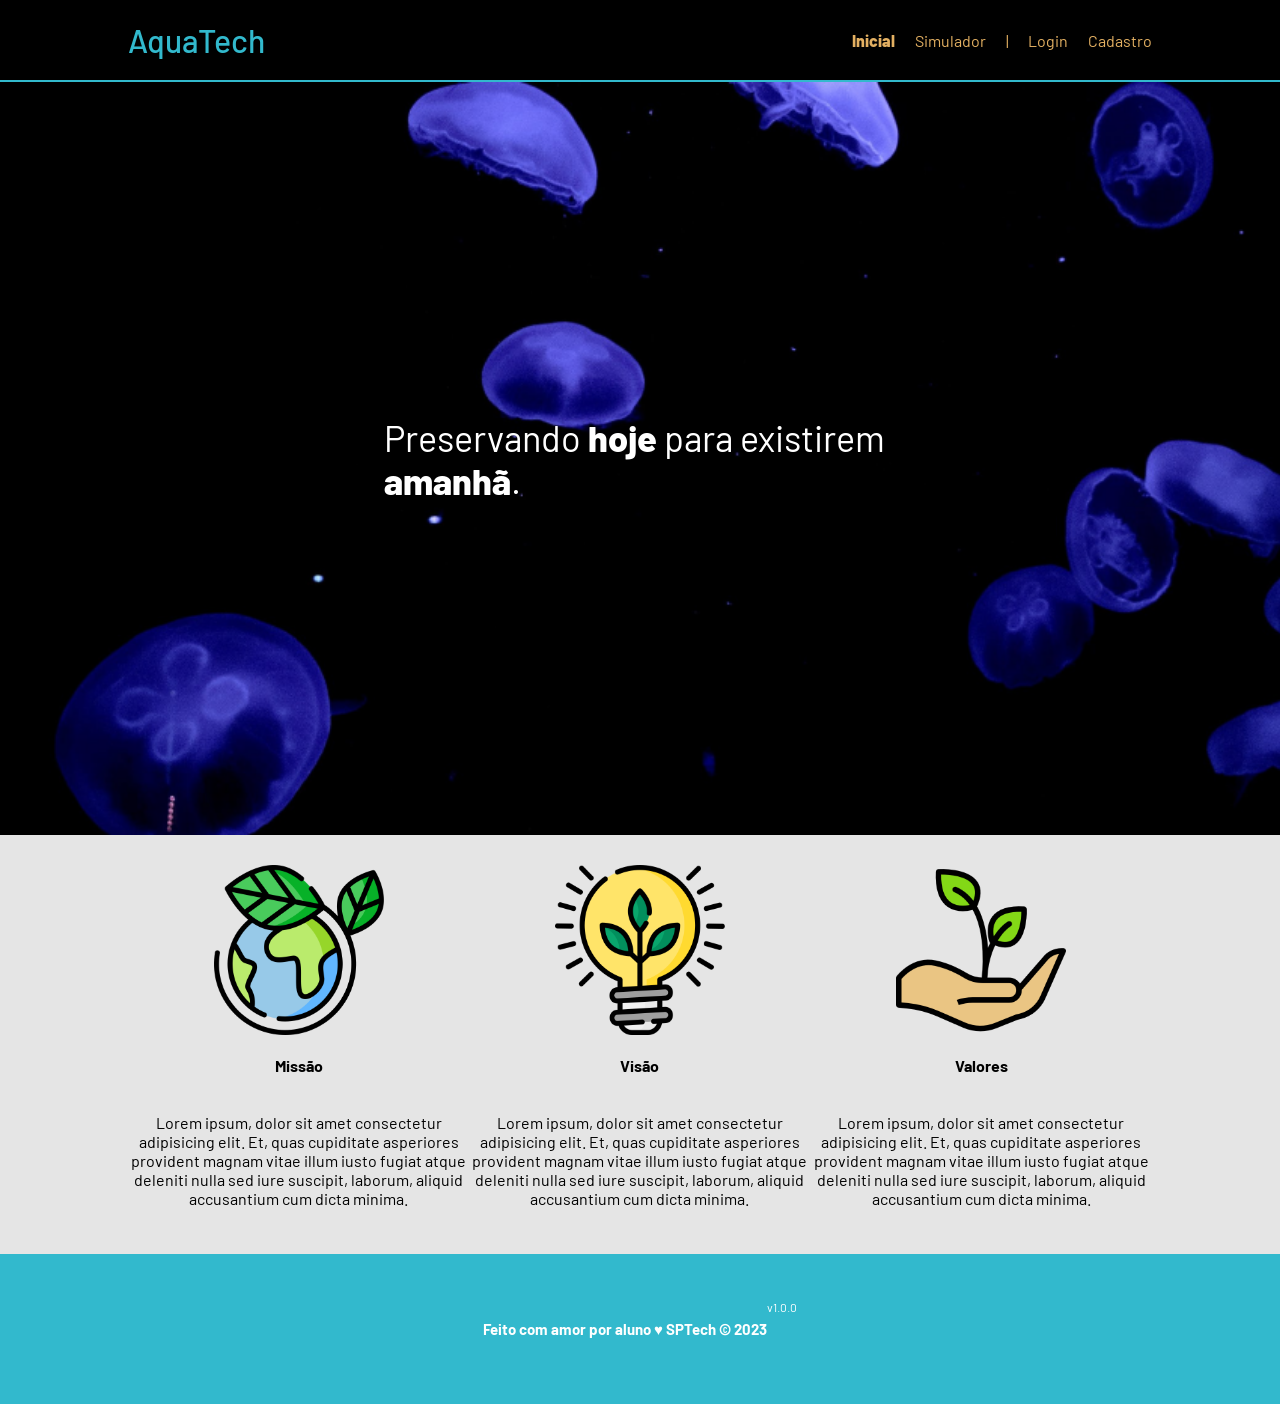
<file: web-data-viz-main/web-data-viz-main/public/index.html>
<!DOCTYPE html>
<html lang="en">

<head>
    <meta charset="UTF-8">
    <meta http-equiv="X-UA-Compatible" content="IE=edge">
    <meta name="viewport" content="width=device-width, initial-scale=1.0">

    <title>AquaTech | Página Inicial</title>

    <script src="./js/sessao.js"></script>

    <link rel="stylesheet" href="./css/estilo.css">
    <link rel="icon" href="./assets/icon/favicon2.ico">
    <link rel="preconnect" href="https://fonts.gstatic.com">
</head>

<body>
    <div class="header">
      <div class="container">
        <h1 class="titulo">AquaTech</h1>
        <ul class="navbar">
          <li class="agora">
            <a href="#">Inicial</a>
          </li>
          <li>
            <a href="simulador.html">Simulador</a>
          </li>
          <li>|</li>
          <li>
            <a href="login.html">Login</a>
          </li>
          <li>
            <a href="cadastro.html">Cadastro</a>
          </li>
        </ul>
      </div>
    </div>
  
    <div class="banner">
      <div class="container">
        <p>Preservando <span>hoje</span> para existirem <span>amanhã</span>.</p>
      </div>
    </div>
  
    <div class="social">
      <div class="container">
        <div class="boxes">
          <div class="box">
            <img src="assets/imgs/planet-earth_color.png">
            <h4>Missão</h4>
            <p>Lorem ipsum, dolor sit amet consectetur adipisicing elit. Et, quas cupiditate asperiores provident magnam
              vitae illum iusto fugiat atque deleniti nulla sed iure suscipit, laborum, aliquid accusantium cum dicta
              minima.</p>
          </div>
          <div class="box">
            <img src="assets/imgs/lightbulb_color.png">
            <h4>Visão</h4>
            <p>Lorem ipsum, dolor sit amet consectetur adipisicing elit. Et, quas cupiditate asperiores provident magnam
              vitae illum iusto fugiat atque deleniti nulla sed iure suscipit, laborum, aliquid accusantium cum dicta
              minima.</p>
          </div>
          <div class="box">
            <img src="assets/imgs/growth_color.png">
            <h4>Valores</h4>
            <p>Lorem ipsum, dolor sit amet consectetur adipisicing elit. Et, quas cupiditate asperiores provident magnam
              vitae illum iusto fugiat atque deleniti nulla sed iure suscipit, laborum, aliquid accusantium cum dicta
              minima.</p>
          </div>
        </div>
      </div>
    </div>
  
    <div class="footer">
      <div class="container">
        <h4>Feito com amor por aluno &hearts; SPTech &copy; 2023</h4>
        <span class="version">v1.0.0</span>
      </div>
    </div>
  </body>

</html>
</file>
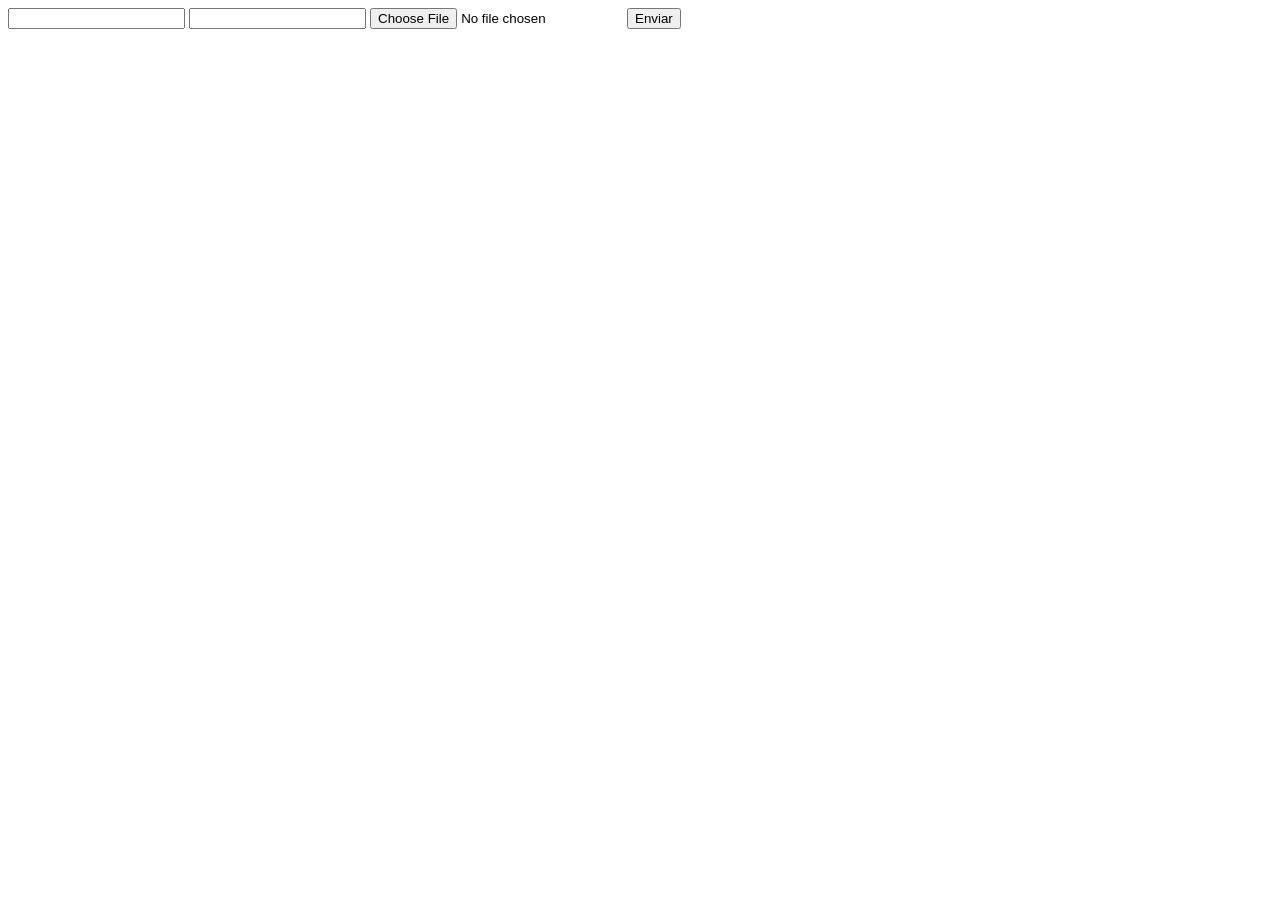
<file: web-data-viz-main/DOCUMENTOS_DE_APOIO/exemplo_de_upload_de_arquivo/public/index.html>
<!DOCTYPE html>
<html lang="en">

<head>
  <meta charset="UTF-8">
  <meta http-equiv="X-UA-Compatible" content="IE=edge">
  <meta name="viewport" content="width=device-width, initial-scale=1.0">
  <title>Upload</title>
</head>

<body>

  <div>
    <input name="nome" id="nome" type="text" />
    <input name="email" id="email" type="url" />
    <input name="foto" id="foto" type="file" />
    <button onclick="enviar()">Enviar</button>
  </div>

  <div id="container"></div>
</body>

</html>

<script>
  function enviar() {
    const formData = new FormData();
    formData.append('foto', foto.files[0])
    formData.append('nome', nome.value)
    formData.append('email', email.value)

    fetch("/usuarios/cadastro", {
      method: "POST",
      body: formData
    })
      .then(res => {
        window.location = "./perfil.html"
      })
      .catch(err => {
        console.log(err);
      })
  }
</script>
</file>
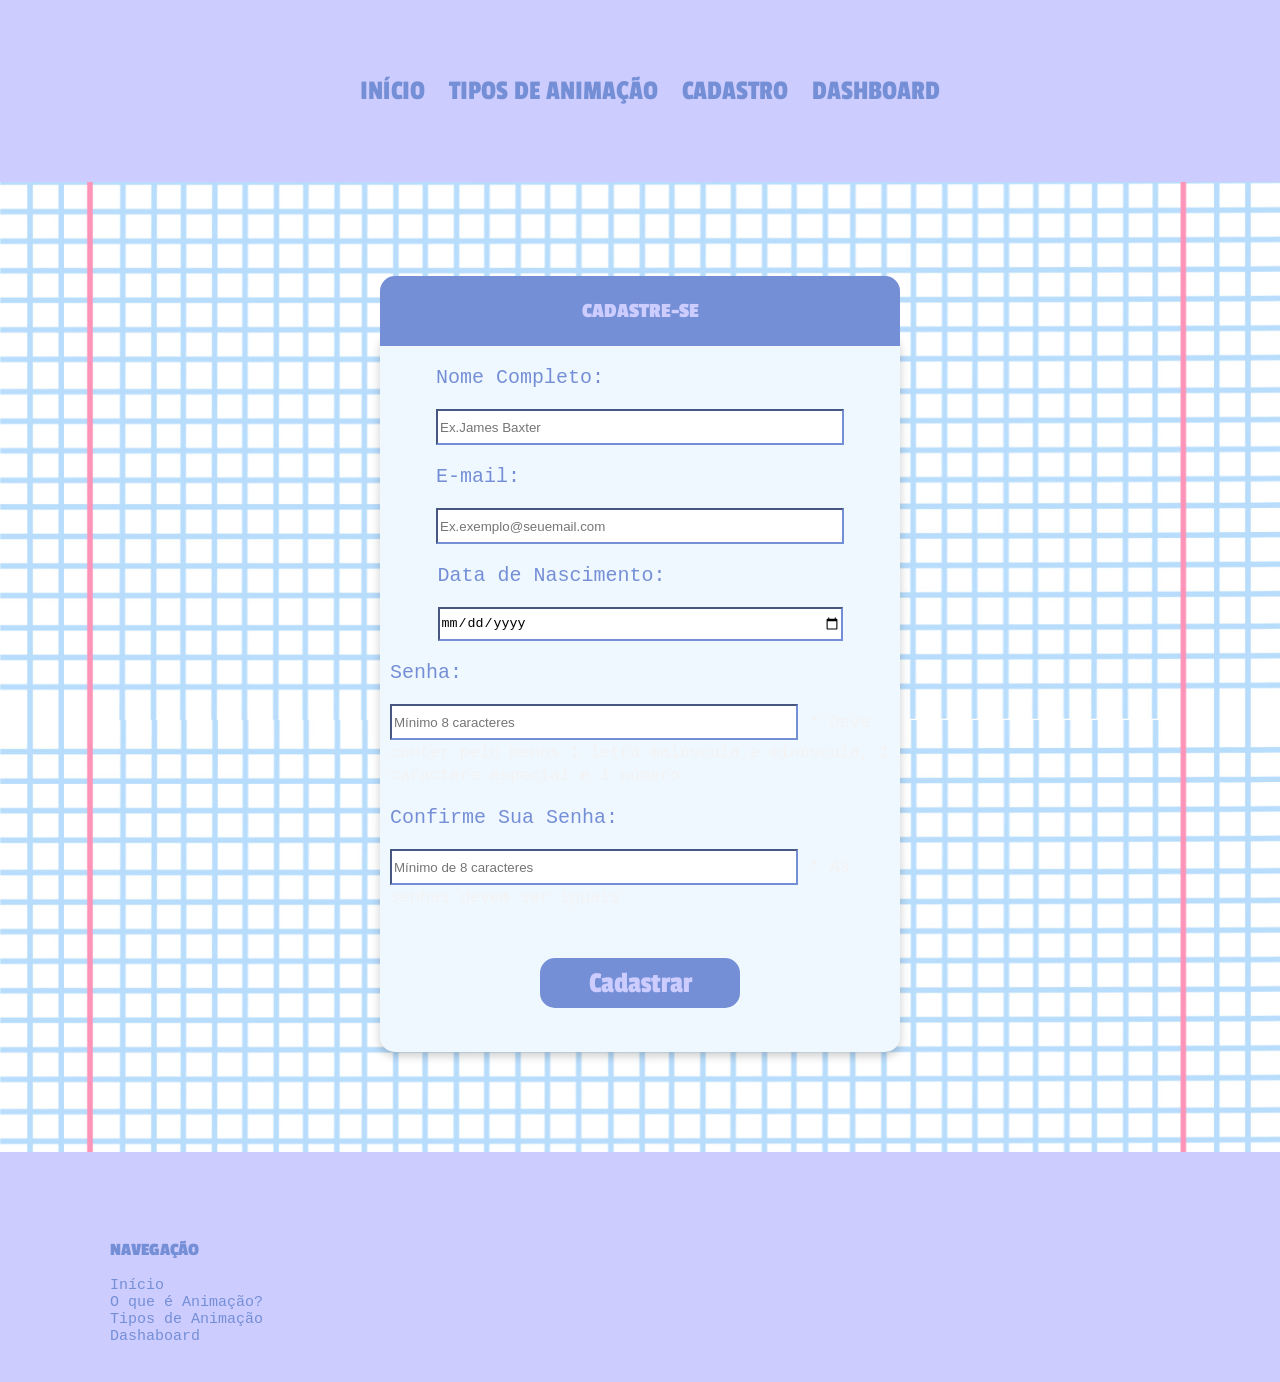
<file: pagina de cadastro/paginadecadastro.html>
<!DOCTYPE html>
<html lang="en">
<head>
    <meta charset="UTF-8">
    <meta name="viewport" content="width=device-width, initial-scale=1.0">
    <title>Cadastro</title>
    <link rel="stylesheet" href="stylecadastro.css">
</head>
<body>
    <div class="header">
    <ul class="navbar">  
    <li>  
    <a href="#">INÍCIO</a>
    <a href="#">TIPOS DE ANIMAÇÃO</a>
    <a href="#">CADASTRO</a>
    <a href="#">DASHBOARD</a>
    </li>
    </ul>
    </div>
    <div class="conteudo">
    <div class="box">
    <div class="boxheader">
    <h3>CADASTRE-SE<h3>
    </div>

    <div class="campo">
    <p>Nome Completo:</p>
    <input type="text" id="input_nome" placeholder="Ex.James Baxter">
    <div class="error" id="nome-required-error">Campo nome completo não pode estar vazio.</div>
    </div>

    <div class="campo">
    <p>E-mail:</p>
    <input type="email" id="input_email" placeholder="Ex.exemplo@seuemail.com">
    <div class="error" id="email-required-error">Campo e-mail não pode estar vazio</div>
    <div class="error" id="email-invalid-error">Insira um e-mail válido.</div>
    </div>

    <div class="campo">
    <p>Data de Nascimento:</p>
    <input type="date" name="data" id="input_data">
    <div class="error" id="data-required-error">Campo data não pode estar vazio</div>
    </div>

    <div class="campo">
    <p>Senha:</p>
    <input type="password" id="input_senha" placeholder="Mínimo 8 caracteres">
    <small style="color: #f3f2f2;">* Deve conter pelo menos 1 letra maiúscula e
    minúscula, 1 caractere especial e 1 número</small>
    <div class="error" id="senha-required-error">Campo senha não pode estar vazio</div>
    <div class="error" id="senha-comprimento-error">Sua senha deve conter pelo menos 8 caracteres.</div>
    <div class="error" id="senha-numero-error">Sua senha deve conter pelo menos um número.</div>
    <div class="error" id="senha-caractere-error">Sua senha deve conter pelo menos um caractere especial.</div>
    <div class="error" id="senha-maiuscula-error">Sua senha deve conter pelo menos uma letra maiúscula.</div>
    </div>

    <div class="campo">
    <p>Confirme Sua Senha:</p>
    <input type="password" id="input_confirmacao" placeholder="Mínimo de 8 caracteres">
    <small style="color: #f3f2f2;">* As senhas devem ser iguais</small>
    <div class="error" id="confirmacao-required-error">Campo de confirmação de senha não pode estar vazio</div>
    <div class="error" id="confirmacao-invalid-error">As senhas não são compatíveis.</div>
    </div>

    <button onclick="cadastrar()">Cadastrar</button>
    
    </div>
    </div>
    <div class="footer">
    <ul class="menu">  
    <li>  
    <h3>NAVEGAÇÃO<h3>
    </li>
    <a href="#">Início</a>
    <a href="#">O que é Animação?</a>
    <a href="#">Tipos de Animação</a>
    <a href="#">Dashaboard</a>
    </li>
    </ul>  

</div>
 
</body>
</html>
<script src="cadastro.js"></script>
</file>
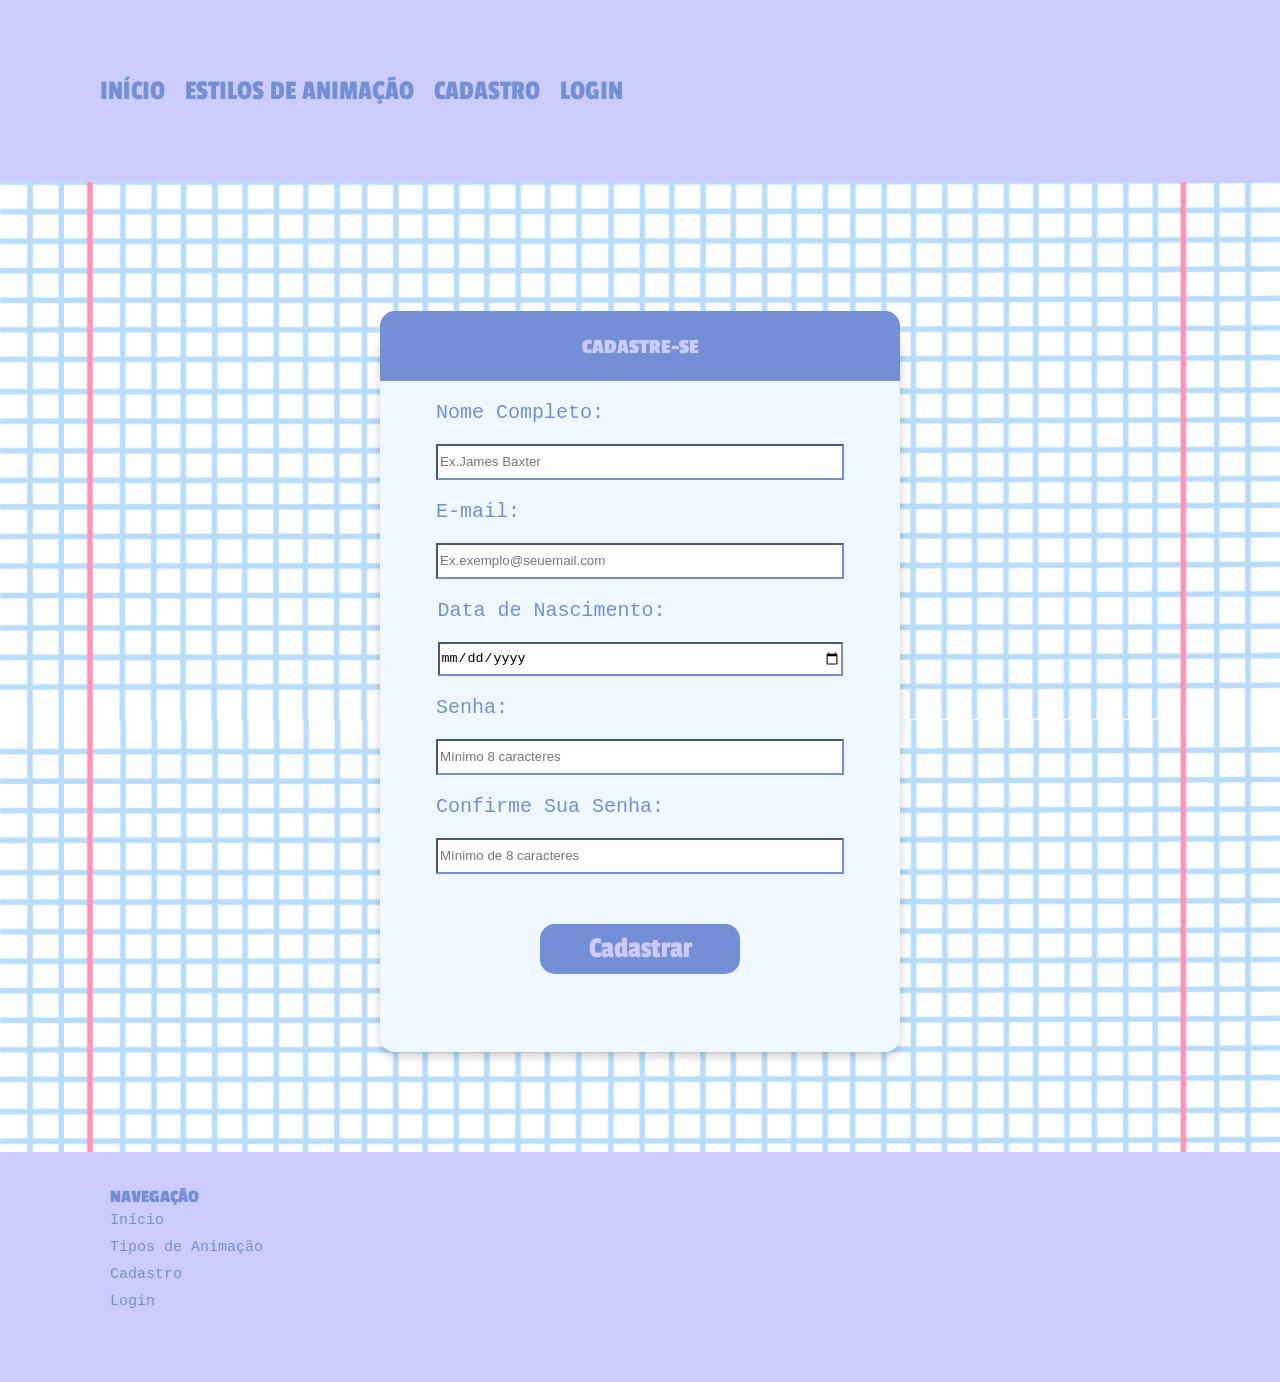
<file: web-data-viz-main/public/cadastro.html>
<!DOCTYPE html>
<html lang="en">
<head>
    <meta charset="UTF-8">
    <meta name="viewport" content="width=device-width, initial-scale=1.0">
    <title>Cadastro</title>
    <script src="./js/sessao.js"></script>
    <link rel="stylesheet" href="css/stylecadastro.css">
</head>
<body>
    <div class="header">
    <div class="container">
    <ul class="navbar">  
    <li>  
    <a href="index.html">INÍCIO</a>
    </li>
    <li>
    <a href="tiposanima.html">ESTILOS DE ANIMAÇÃO</a>
    </li>
    <li>
    <a href="cadastro.html">CADASTRO</a>
    </li>
    <li>
    <a href="login.html">LOGIN</a>
    </li>
    </ul>
    </div>
    </div>
    
    <div class="conteudo">
    <div class="box">
    <div class="boxheader">
    <h3>CADASTRE-SE<h3>
    </div>

    <div class="campo">
    <p>Nome Completo:</p>
    <input type="text" id="input_nome" placeholder="Ex.James Baxter">
    <div class="error" id="nome-required-error">Campo nome completo não pode estar vazio.</div>
    </div>

    <div class="campo">
    <p>E-mail:</p>
    <input type="email" id="input_email" placeholder="Ex.exemplo@seuemail.com">
    <div class="error" id="email-required-error">Campo e-mail não pode estar vazio</div>
    <div class="error" id="email-invalid-error">Insira um e-mail válido.</div>
    </div>

    <div class="campo">
    <p>Data de Nascimento:</p>
    <input type="date" name="data" id="input_data">
    <div class="error" id="nascimento-required-error">Campo data não pode estar vazio</div>
    </div>

    <div class="campo">
    <p>Senha:</p>
    <input type="password" id="input_senha" placeholder="Mínimo 8 caracteres">
    <div class="error" id="senha-required-error">Campo senha não pode estar vazio</div>
    <div class="error" id="senha-comprimento-error">Sua senha deve conter pelo menos 8 caracteres.</div>
    <div class="error" id="senha-numero-error">Sua senha deve conter pelo menos um número.</div>
    <div class="error" id="senha-caractere-error">Sua senha deve conter pelo menos um caractere especial.</div>
    <div class="error" id="senha-maiuscula-error">Sua senha deve conter pelo menos uma letra maiúscula.</div>
    </div>

    <div class="campo">
    <p>Confirme Sua Senha:</p>
    <input type="password" id="input_confirmacao" placeholder="Mínimo de 8 caracteres">
    <div class="error" id="confirmacao-required-error">Campo de confirmação de senha não pode estar vazio</div>
    <div class="error" id="confirmacao-invalid-error">As senhas não são compatíveis.</div>
    </div>

    <button onclick="cadastrar()">Cadastrar</button>
    
    </div>
    </div>
    <div class="footer">
    <ul class="menu">  
    <li>  
    <h3>NAVEGAÇÃO<h3>
    </li>
    <div class="navegacao">
    <a href="index.html">Início</a>
    <a href="tiposanima.html">Tipos de Animação</a>
    <a href="cadastro.html">Cadastro</a>
    <a href="login.html">Login</a>
    </div>
    </li>
    </ul>  

</div>
 <script>
    function cadastrar() {
      
        let nome = input_nome.value
        let email = input_email.value

        let senha = input_senha.value

        let nascimento = input_data.value

        let confirmacao = input_confirmacao.value
        let caracteres = ['!', '@', '$', '%', '&', '*', '?', '/']
        let numeros = [1, 2, 3, 4, 5, 6, 7, 8, 9, 0]

        let mensagem = ''
        let valido = true
       

        // nome validacao
       
        if (nome === '') {/*se o campo nome estiver vazio será marcado como inválido*/
            valido = false
            document.getElementById('nome-required-error').style.display = "block";/*chama mensagem definida no html (nome fantasia não pode estar vazio) e a deixa visivel*/
        }else{
             document.getElementById('nome-required-error').style.display = "none";/*chama mensagem definida no html (nome fantasia não pode estar vazio) e a deixa invisivel*/
        }
        

        // validacao email
      
        if (email === '') {/*se o campo e-mail estiver vazio será marcado como inválido*/
            valido = false
           document.getElementById('email-required-error').style.display = "block";/*chama mensagem definida no html (e-mail não pode estar vazio) e a deixa visivel*/
        } else{
             document.getElementById('email-required-error').style.display = "none";/*chama mensagem definida no html (e-mail não pode estar vazio) e a deixa invisivel*/
            if (!email.includes('@')) {/*verifica se o campo e-mail contém @*/
                valido = false
                 document.getElementById('email-invalid-error').style.display = "block";/*chama mensagem definida no html (e-mail inválido) e a deixa visivel*/
            }else{
               document.getElementById('email-invalid-error').style.display = "none"; /*chama mensagem definida no html (e-mail inválido) e a deixa invisivel*/
            }
        }

        // validação nascimento
         if (nascimento === '') {/*se o campo data de nascimento estiver vazio será marcado como inválido*/
            valido = false
           document.getElementById('nascimento-required-error').style.display = "block";/*chama mensagem definida no html (data de nascimento não pode estar vazio) e a deixa visivel*/
        } else{
             document.getElementById('nascimento-required-error').style.display = "none";/*chama mensagem definida no html (data de nascimento não pode estar vazio) e a deixa invisivel*/
        }
        // validações senha
       
        if (senha === '') {/*se o campo senha estiver vazio será marcado como inválido*/
            valido = false
            document.getElementById('senha-required-error').style.display = "block";/*chama mensagem definida no html (campo senha não pode estar vazio) e a deixa visivel*/
        } 
        
        else {
            document.getElementById('senha-required-error').style.display = "none";/*chama mensagem definida no html (campo senha não pode estar vazio) e a deixa invisivel*/
            let contemnumero = false
            let contemcaractere = false
            if (senha.length < 8) {/*verifica se a senha tem pelo menos 8 caracteres*/
                valido = false
                document.getElementById('senha-comprimento-error').style.display = "block";/*chama mensagem definida no html (senha inválida) e a deixa visivel*/
            } else{
                document.getElementById('senha-comprimento-error').style.display = "none";/*chama mensagem definida no html (senha inválida) e a deixa invisivel*/
            }
            for (let cont = 0; cont < numeros.length; cont++) {
                if (senha.includes(numeros[cont])) {/*utiliza estrutura de repetição para percorer lista predifinida e identificar se um dos números da lista está contido na senha*/
                 contemnumero = true
                     break
                } }
                if(!contemnumero){/*verifica se a senha contém números*/
                    valido = false
                    document.getElementById('senha-numero-error').style.display = "block";/*chama mensagem definida no html (senha inválida) e a deixa visivel*/
                }else{
                    document.getElementById('senha-numero-error').style.display = "none";/*chama mensagem definida no html (senha inválida) e a deixa invisivel*/
                }
           
            for (let cont = 0; cont < caracteres.length; cont++) {/*utiliza estrutura de repetição para percorer lista predifinida e identificar se um dos caracteres da lista está contido na senha*/
                if (senha.includes(caracteres[cont])) {
                    contemcaractere = true
                     break}
                } 
                
                if(!contemcaractere){/*verifica se a senha contém caracteres especiais*/
                    valido = false
                   document.getElementById('senha-caractere-error').style.display = "block";/*chama mensagem definida no html (senha inválida) e a deixa visivel*/
                }else{
                     document.getElementById('senha-caractere-error').style.display = "none";/*chama mensagem definida no html (senha inválida) e a deixa invisivel*/
                }
            
            if (senha == senha.toLowerCase()) {/* verifica se a senha contém letras maiusculas*/
                valido = false
                 document.getElementById('senha-maiuscula-error').style.display = "block";/*chama mensagem definida no html (senha inválida) e a deixa visivel*/
            }else{
               document.getElementById('senha-maiuscula-error').style.display = "none";  /*chama mensagem definida no html (senha inválida) e a deixa invisivel*/
            }
           
        }

        // confirmacao de senha validacao
        if (confirmacao === '') {/*se o campo confirmação de senha estiver vazio será marcado como inválido*/
            valido = false
            document.getElementById('confirmacao-required-error').style.display = "block"; /*chama mensagem definida no html (campo confirmação de senha não pode estar vazio) e a deixa visivel*/ 
        } else {
            document.getElementById('confirmacao-required-error').style.display = "none";/*chama mensagem definida no html (campo confirmação de senha não pode estar vazio) e a deixa invisivel*/   
            if (confirmacao != senha ) {/*verifica se senha e confirmacao sao iguais*/
                valido = false
               document.getElementById('confirmacao-invalid-error').style.display = "block";  /*chama mensagem definida no html (confirmação de senha inválida) e a deixa visivel*/ 
            }else{
                 document.getElementById('confirmacao-invalid-error').style.display = "none";  /*chama mensagem definida no html (confirmação de senha inválida) e a deixa invisivel*/ 
            }
        }

        if (valido) {/*a variavel valido inicia como true, case falhe em alguma das verificações se toorna false, se ao final permanecer como true a mensagem predefinida no html (cadastro realizado) ficará visivel*/
        
    fetch("usuarios/cadastrar", {
      method: "POST",
      headers: {
        "Content-Type": "application/json",
      },
      body: JSON.stringify({
       
        nomeServer: nome,
        emailServer: email,
        senhaServer: senha,
        dtNascimentoServer: nascimento
      }),
      })
      .then(function (resposta) {
        console.log("resposta: ", resposta);

        if (resposta.ok) {

          setTimeout(() => {
             window.location.href = './login.html'; //Direciona para a pagina login
          }, "2000");

          limparFormulario();
          
          
        } else {
          throw "Houve um erro ao tentar realizar o cadastro!";
        }
      })
      .catch(function (resposta) {
        console.log(`#ERRO: ${resposta}`);
        
      });
 
        }

    return false;
  }
 </script>
</body>
</html>
</file>
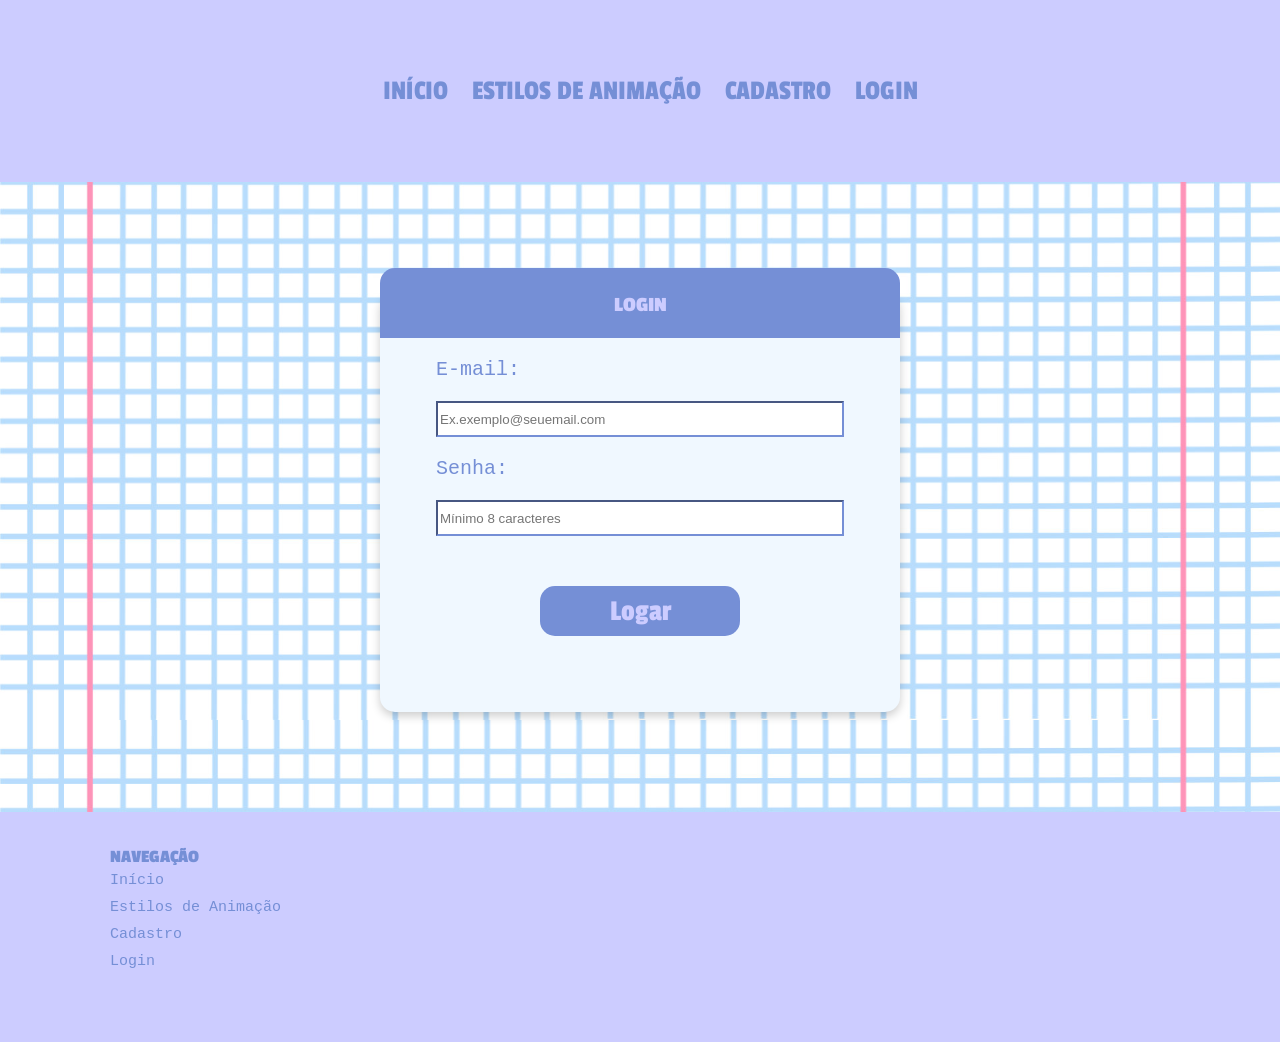
<file: web-data-viz-main/public/login.html>
<!DOCTYPE html>
<html lang="en">
<head>
    <meta charset="UTF-8">
    <meta name="viewport" content="width=device-width, initial-scale=1.0">
    <title>Cadastro</title>
    <script src="./js/sessao.js"></script>
    <link rel="stylesheet" href="css/stylelogin.css">
</head>
<body>
    <div class="header">
    <ul class="navbar">  
    <li>  
    <a href="#">INÍCIO</a>
    <a href="#">ESTILOS DE ANIMAÇÃO</a>
    <a href="#">CADASTRO</a>
    <a href="#">LOGIN</a>
    </li>
    </ul>
    </div>
    <div class="conteudo">
    <div class="box">
    <div class="boxheader">
    <h3>LOGIN<h3>
    </div>

   
    <div class="campo">
    <p>E-mail:</p>
    <input type="email" id="input_email" placeholder="Ex.exemplo@seuemail.com">
    <div class="error" id="email-required-error">Campo e-mail não pode estar vazio</div>
    <div class="error" id="email-invalid-error">E-mail incorreto.</div>
    </div>

    <div class="campo">
    <p>Senha:</p>
    <input type="password" id="input_senha" placeholder="Mínimo 8 caracteres">
    <div class="error" id="senha-required-error">Campo senha não pode estar vazio</div>
    <div class="error" id="senha-invalid-error">Senha incorreta.</div>
  
    </div>

    <button onclick="logar()">Logar</button>
    
    </div>
    </div>
    <div class="footer">
    <ul class="menu">  
    <li>  
    <h3>NAVEGAÇÃO<h3>
    </li>
     <div class="navegacao">
    <a href="index.html">Início</a>
    <a href="tiposanima.html">Estilos de Animação</a>
    <a href="cadastro.html">Cadastro</a>
    <a href="login.html">Login</a>
    </div>
    </li>
    </ul>  

</div>
 
</body>
</html>
<script>
    
    function logar() {
        // aguardar();

       let email = input_email.value;
       let senha = input_senha.value;

        if (email === '') {/*se o campo e-mail estiver vazio será marcado como inválido*/
            valido = false
           document.getElementById('email-required-error').style.display = "block";/*chama mensagem definida no html (e-mail não pode estar vazio) e a deixa visivel*/
        } else{
             document.getElementById('email-required-error').style.display = "none";
            }
         if (senha === '') {/*se o campo senha estiver vazio será marcado como inválido*/
            valido = false
            document.getElementById('senha-required-error').style.display = "block";/*chama mensagem definida no html (campo senha não pode estar vazio) e a deixa visivel*/
        } 
        
        else {
            document.getElementById('senha-required-error').style.display = "none";}
           
       

        console.log("FORM LOGIN: ", email);
        console.log("FORM SENHA: ", senha);

        fetch("/usuarios/autenticar", {
            method: "POST",
            headers: {
                "Content-Type": "application/json"
            },
            body: JSON.stringify({
                emailServer: email,
                senhaServer: senha
            })
        }).then(function (resposta) {
            console.log("ESTOU NO THEN DO entrar()!")

            if (resposta.ok) {
                console.log(resposta);

                resposta.json().then(json => {
                    console.log(json);
                    console.log(JSON.stringify(json));
                    sessionStorage.EMAIL_USUARIO = json.email;
                    sessionStorage.NOME_USUARIO = json.nome;
                    sessionStorage.ID_USUARIO = json.idusuario;
                
                    setTimeout(function () {
                        window.location = "./dashboard/dashboard.html";
                    }, 1000); // apenas para exibir o loading

                });

            } else {

                console.log("Houve um erro ao tentar realizar o login!");

                resposta.text().then(texto => {
                    console.error(texto);
                    
                });
            }

        }).catch(function (erro) {
            console.log(erro);
        })

        return false;
    }

    function sumirMensagem() {
        cardErro.style.display = "none"
    }

</script>
</file>
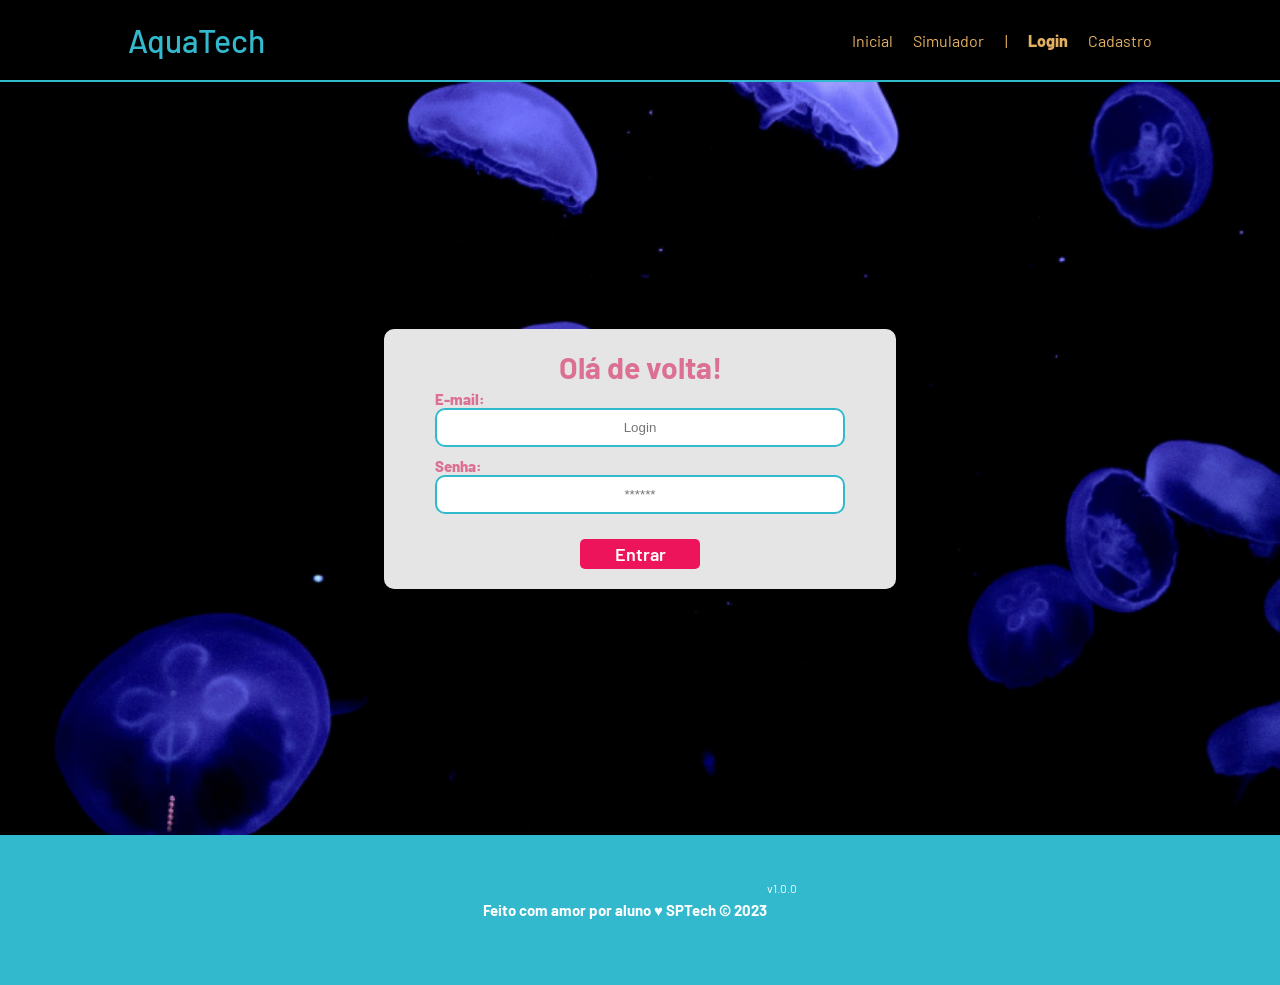
<file: web-data-viz-main/public/loginantigo.html>
<!DOCTYPE html>
<html lang="pt-br">

<head>
    <meta charset="UTF-8">
    <meta http-equiv="X-UA-Compatible" content="IE=edge">
    <meta name="viewport" content="width=device-width, initial-scale=1.0">

    <title>AquaTech | Login</title>

    <script src="./js/sessao.js"></script>

    <link rel="stylesheet" href="./css/estilo.css">
    <link rel="icon" href="./assets/icon/favicon2.ico">
    <link rel="preconnect" href="https://fonts.gstatic.com">
</head>

<body>

    <!--Header-->

    <div class="header">
        <div class="container">
            <h1 class="titulo">AquaTech</h1>
            <ul class="navbar">
                <li>
                    <a href="index.html">Inicial</a>
                </li>
                <li>
                    <a href="simulador.html">Simulador</a>
                </li>
                <li>|</li>
                <li class="agora">
                    <a href="#">Login</a>
                </li>
                <li>
                    <a href="cadastro.html">Cadastro</a>
                </li>
            </ul>
        </div>
    </div>


    <div class="login">
        <div class="alerta_erro">
            <div class="card_erro" id="cardErro">
                <span id="mensagem_erro"></span>
            </div>
        </div>
        <div class="container">
            <div class="card card-login">
                <h2>Olá de volta!</h2>
                <div class="formulario">
                    <div class="campo">
                        <span>E-mail:</span>
                        <input id="email_input" type="text" placeholder="Login">
                    </div>
                    <div class="campo">
                        <span>Senha:</span>
                        <input id="senha_input" type="password" placeholder="******">
                    </div>
                    <button class="botao" onclick="entrar()">Entrar</button>
                </div>

                <div id="div_aguardar" class="loading-div">
                    <img src="./assets/circle-loading.gif" id="loading-gif">
                </div>

                <div id="div_erros_login"></div>
            </div>
        </div>
    </div>

    <!--footer inicio-->
    <div class="footer">
        <div class="container">
            <h4>Feito com amor por aluno &hearts; SPTech &copy; 2023</h4>
            <span class="version">v1.0.0</span>
        </div>
    </div>
    <!--footer fim-->

</body>

</html>

<script>


    function entrar() {
        aguardar();

        var emailVar = email_input.value;
        var senhaVar = senha_input.value;

        if (emailVar == "" || senhaVar == "") {
            cardErro.style.display = "block"
            mensagem_erro.innerHTML = "(Mensagem de erro para todos os campos em branco)";
            finalizarAguardar();
            return false;
        }
        else {
            setInterval(sumirMensagem, 5000)
        }

        console.log("FORM LOGIN: ", emailVar);
        console.log("FORM SENHA: ", senhaVar);

        fetch("/usuarios/autenticar", {
            method: "POST",
            headers: {
                "Content-Type": "application/json"
            },
            body: JSON.stringify({
                emailServer: emailVar,
                senhaServer: senhaVar
            })
        }).then(function (resposta) {
            console.log("ESTOU NO THEN DO entrar()!")

            if (resposta.ok) {
                console.log(resposta);

                resposta.json().then(json => {
                    console.log(json);
                    console.log(JSON.stringify(json));
                    sessionStorage.EMAIL_USUARIO = json.email;
                    sessionStorage.NOME_USUARIO = json.nome;
                    sessionStorage.ID_USUARIO = json.id;
                    sessionStorage.AQUARIOS = JSON.stringify(json.aquarios)

                    setTimeout(function () {
                        window.location = "./dashboard/cards.html";
                    }, 1000); // apenas para exibir o loading

                });

            } else {

                console.log("Houve um erro ao tentar realizar o login!");

                resposta.text().then(texto => {
                    console.error(texto);
                    finalizarAguardar(texto);
                });
            }

        }).catch(function (erro) {
            console.log(erro);
        })

        return false;
    }

    function sumirMensagem() {
        cardErro.style.display = "none"
    }

</script>
</file>
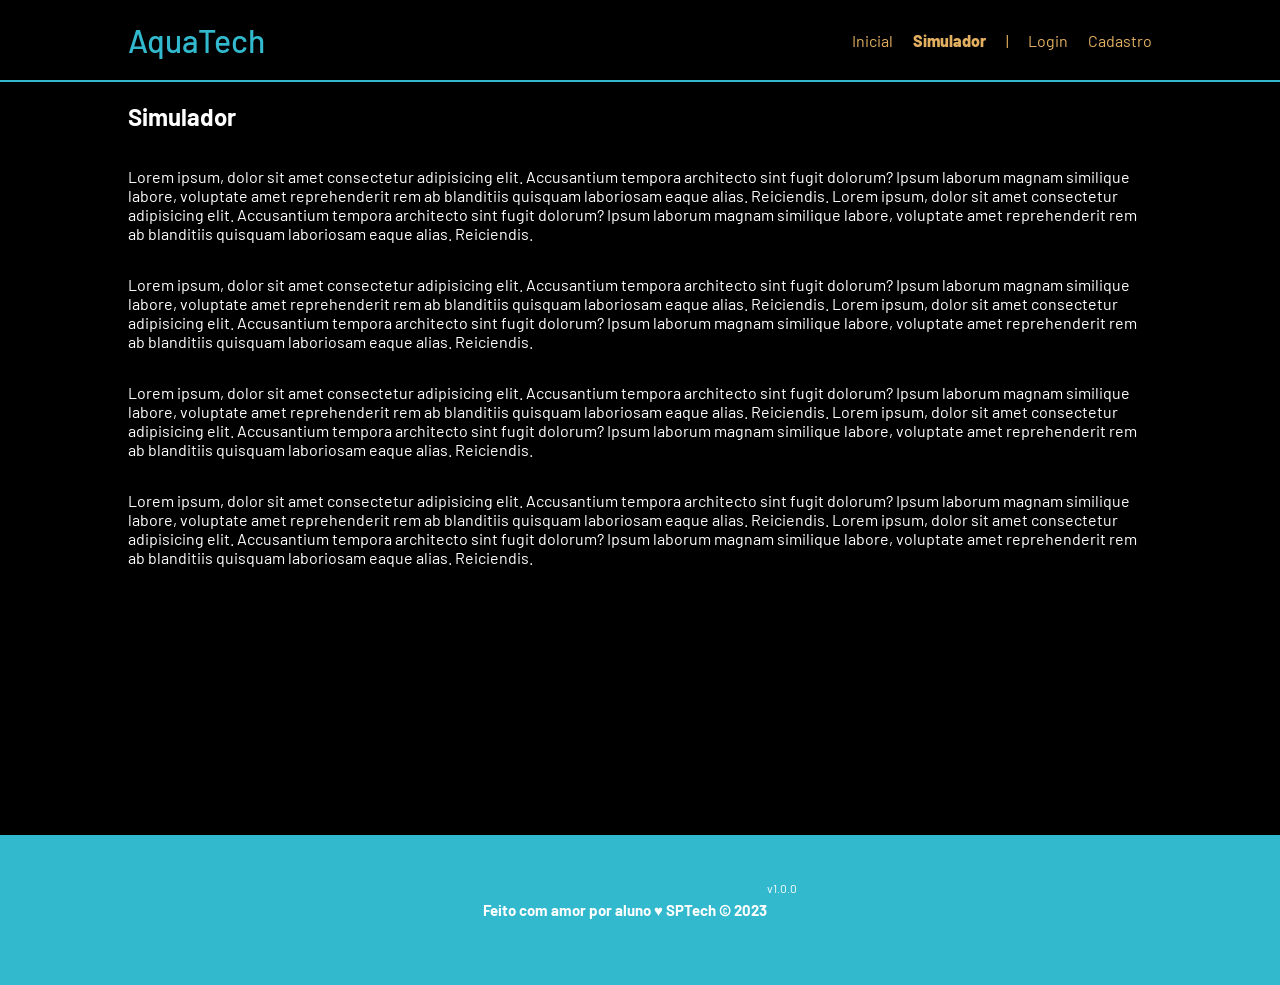
<file: web-data-viz-main/public/simulador.html>
<!DOCTYPE html>
<html lang="pt-br">

<head>
    <meta charset="UTF-8">
    <meta http-equiv="X-UA-Compatible" content="IE=edge">
    <meta name="viewport" content="width=device-width, initial-scale=1.0">

    <title>AquaTech | Simulador</title>

    <script src="./js/sessao.js"></script>

    <link rel="stylesheet" href="./css/estilo.css">
    <link rel="icon" href="./assets/icon/favicon2.ico">
    <link rel="preconnect" href="https://fonts.gstatic.com">
</head>

<body>

    <!--header inicio-->
    <div class="header">
        <div class="container">
            <h1 class="titulo">AquaTech</h1>
            <ul class="navbar">
                <li>
                    <a href="./index.html">Inicial</a>
                </li>
                <li class="agora">Simulador</li>
                <li>|</li>
                <li>
                    <a href="./login.html">Login</a>
                </li>
                <li>
                    <a href="./login.html">Cadastro</a>
                </li>
            </ul>
        </div>
    </div>


    <!-- simulador inicio -->
    <div class="simulador">
        <div class="container">
            <h2>Simulador</h2>
            <p>Lorem ipsum, dolor sit amet consectetur adipisicing elit. Accusantium tempora architecto sint fugit
                dolorum? Ipsum laborum magnam similique labore, voluptate amet reprehenderit rem ab blanditiis quisquam
                laboriosam eaque alias. Reiciendis. Lorem ipsum, dolor sit amet consectetur adipisicing elit.
                Accusantium tempora architecto sint fugit dolorum? Ipsum laborum magnam similique labore, voluptate amet
                reprehenderit rem ab blanditiis quisquam laboriosam eaque alias. Reiciendis.</p>
            <p>Lorem ipsum, dolor sit amet consectetur adipisicing elit. Accusantium tempora architecto sint fugit
                dolorum? Ipsum laborum magnam similique labore, voluptate amet reprehenderit rem ab blanditiis quisquam
                laboriosam eaque alias. Reiciendis. Lorem ipsum, dolor sit amet consectetur adipisicing elit.
                Accusantium tempora architecto sint fugit dolorum? Ipsum laborum magnam similique labore, voluptate amet
                reprehenderit rem ab blanditiis quisquam laboriosam eaque alias. Reiciendis.</p>
            <p>Lorem ipsum, dolor sit amet consectetur adipisicing elit. Accusantium tempora architecto sint fugit
                dolorum? Ipsum laborum magnam similique labore, voluptate amet reprehenderit rem ab blanditiis quisquam
                laboriosam eaque alias. Reiciendis. Lorem ipsum, dolor sit amet consectetur adipisicing elit.
                Accusantium tempora architecto sint fugit dolorum? Ipsum laborum magnam similique labore, voluptate amet
                reprehenderit rem ab blanditiis quisquam laboriosam eaque alias. Reiciendis.</p>
            <p>Lorem ipsum, dolor sit amet consectetur adipisicing elit. Accusantium tempora architecto sint fugit
                dolorum? Ipsum laborum magnam similique labore, voluptate amet reprehenderit rem ab blanditiis quisquam
                laboriosam eaque alias. Reiciendis. Lorem ipsum, dolor sit amet consectetur adipisicing elit.
                Accusantium tempora architecto sint fugit dolorum? Ipsum laborum magnam similique labore, voluptate amet
                reprehenderit rem ab blanditiis quisquam laboriosam eaque alias. Reiciendis.</p>

        </div>
    </div>
    <!-- simulador fim -->

    <!--footer inicio-->
    <div class="footer">
        <div class="container">
            <h4>Feito com amor por aluno &hearts; SPTech &copy; 2023</h4>
            <span class="version">v1.0.0</span>
        </div>
    </div>
    <!--footer fim-->


</body>

</html>
</file>
<file: web-data-viz-main/web-data-viz-main/public/css/estilo.css>
@import url('https://fonts.googleapis.com/css2?family=Barlow:ital,wght@0,100;0,200;0,300;0,400;0,500;0,600;0,700;0,800;0,900;1,100;1,200;1,300;1,400;1,500;1,600;1,700;1,800;1,900&display=swap');

body {
  margin: 0;
  padding: 0;
  font-family: 'Barlow', 'Segoe UI', 'Segoe UI', Tahoma, Geneva, Verdana, sans-serif;
  background-color: black;
}

:root {
  --tamanho-header: 80px;
  --tamanho-banner: calc(100vh - var(--tamanho-header) - var(--tamanho-footer) - 2px);
  --tamanho-simulador: calc(100vh - var(--tamanho-header) - var(--tamanho-footer) - 2px);
  --tamanho-login: calc(100vh - var(--tamanho-header) - var(--tamanho-footer) - 2px);
  --tamanho-footer: 65px;
}

.container {
  display: flex;
  width: 80%;
  margin: auto;
}

.header {
  height: var(--tamanho-header);
  border-bottom: 2px solid #32b9cd;
}

.header .container {
  justify-content: space-between;
  align-items: center;
  height: 100%;
}

.header a {
  text-decoration: none;
  color: #e3b062;
}

.agora {
  font-weight: 800;
}

.navbar {
  width: 300px;
  display: flex;
  align-items: center;
  justify-content: space-between;
  list-style: none;
  color: #e3b062;
}

.titulo {
  color: #32b9cd;
  width: fit-content;
  font-weight: 500;
}

.header h1 {
  margin: 0;
}

/* BANNER */

.banner {
  height: var(--tamanho-banner);
  color: white;
  background-image: url('../assets/imgs/bg-jelly-fish-para-home.png');
  background-size: cover;
}

.banner .container {
  justify-content: center;
  align-items: center;
  height: 100%;
}

.banner .container p {
  width: 50%;
  margin: 0;
  padding: 0;
  font-size: 36px;
}

.banner .container span {
  font-weight: 800;
}

/* MISSÃO VISÃO VALORES */

.social {
  background-color: #e5e5e5;
  display: flex;
}

.social .container {
  justify-content: center;
}

.box img {
  width: 170px;
}

.social .container .boxes {
  display: flex;
  justify-content: space-between;
  width: 100%;
  padding: 30px 0;
}

.social p {
  text-align: center;
}

.box {
  display: flex;
  flex-direction: column;
  align-items: center;
}

/* FOOTER */

.footer {
  background-color: #32b9cd;
  height: 150px;
  color: #fff;
  display: flex;
  font-size: 15px;
}

.footer .container {
  justify-content: center;
  text-align: center;
}

.footer .container .version {
  font-size: 12px;
}

/* LOGIN */

.login {
  height: var(--tamanho-login);
  background-image: url('../assets/imgs/bg-jelly-fish-para-home.png');
  background-size: cover;
}

.login .container {
  justify-content: center;
  align-items: center;
  height: 100%;
}

.card {
  width: 50%;
  background-color: #e5e5e5;
  border-radius: 10px;
  display: flex;
  align-items: center;
  justify-content: space-evenly;
  color: palevioletred;
  flex-direction: column;
  height: fit-content;
  padding: 20px 0;
}

.card h2 {
  margin: 0;
  font-size: 30px;
}

.formulario {
  display: flex;
  height: 90%;
  width: 80%;
  justify-content: space-around;
  flex-direction: column;
}

.formulario span {
  font-size: 15px;
  font-weight: 800;
}

.formulario input {
  border: 2px solid #32b9cd;
  text-align: center;
  border-radius: 10px;
  margin: 0;
}

.formulario select {
  border: 2px solid #32b9cd;
  background-color: white;
  color: gray;
  height: 36px;
  text-align: center;
  border-radius: 10px;
  margin: 0;
}

.campo {
  display: flex;
  flex-direction: column;
  justify-content: start;
  padding: 5px 0;
}

.botao {
  cursor: pointer;
  font-family: "Barlow", sans-serif;
  border: 0;
  border-radius: 5px;
  font-weight: 600;
  font-size: 18px;
  color: #fff;
  background-color: #ED145B;
  width: 120px;
  height: 30px;
  align-self: center;
  margin-top: 20px;
}

.loading-div {
  width: 50px;
  display: none;
}

.loading-div img {
  height: 50px;
  width: 50px;
}

#div_erros_login {
  display: none
}

/* FORMULARIO */

.alerta_erro{
  display: flex;
  justify-content: flex-end;
}

.card_erro {
  display: none;
  background-color: #fff;
  color: black;
  width: 230px;
  position: fixed;
  border-radius: 4px;
  border: #ED145B 3px solid;
  padding: 10px;
  margin-right: 10%;
}

.card_erro #mensagem_erro{
  font-weight: 500;
  font-size: 20px;
}

.formulario .tipo_campo {
  font-size: 20px;
  font-weight: 600 !important;
}

.formulario {
  display: flex;
  flex-direction: column;
}

input {
  margin-bottom: 10px;
  border: 2px solid #32b9cd;
  padding: 10px;
  text-align: center;
  border-radius: 10px;
}

.btn {
  font-family: "Barlow", sans-serif;
  border: 0;
  border-radius: 5px;
  font-weight: 600;
  font-size: 18px;
  padding: 10px 15px;
  color: white;
  background-color: #ED145B;
  width: 120px;
  align-self: center;
  margin-top: 5px;
}

.loading-div {
  width: 50px;
  margin: auto;
  display: none;
}

.loading-div img {
  height: 50px;
  width: 50px;
}

/* SIMULADOR */

.simulador {
  color: white;
}

.simulador .container {
  flex-direction: column;
  overflow: scroll; 
  height: var(--tamanho-simulador);
}

/* ALERTA */

#alerta {
  position: absolute;
  right: 0;
  bottom: 0;
}

.mensagem-alarme {
  background-color: white;
  border-radius: 5px;
  width: 300px;
  height: 80px;
  margin: 10px;
  padding: 10px 0;
  display: flex;
  justify-content: space-evenly;
  align-items: center;
}

.mensagem-alarme h3 {
  font-size: 14px;
  margin: 0;
}

.mensagem-alarme .informacao {
  width: 66%;
}

.alarme-sino {
  width: 48px;
  height: 48px;
  animation-name: bell;
  animation-duration: 4s;
  background-image: url('https://cdn-icons-png.flaticon.com/512/1157/1157000.png');
  background-size: cover;
  animation-iteration-count: infinite;
}

@keyframes bell {
  0%   {transform: rotate(25deg)}
  25%  {transform: rotate(-25deg)}
  50%  {transform: rotate(25deg)}
  75%  {transform: rotate(-25deg)}
  100% {transform: rotate(25deg)}
}
</file>
<file: pagina de cadastro/stylecadastro.css>
@import url('https://fonts.googleapis.com/css2?family=Chango&family=Comic+Neue:ital,wght@0,300;0,400;0,700;1,300;1,400;1,700&family=Cutive&family=Fascinate&family=Fugaz+One&family=Mrs+Sheppards&family=Passion+One:wght@400;700;900&family=Rammetto+One&family=Sonsie+One&display=swap');
@import url('https://fonts.googleapis.com/css2?family=Cutive&display=swap');
body{
    margin:0px;
    padding:0px;
    background-image: url(imagenscadastro/quadriculado.jpg);
    background-size: 100% auto;  

}
.header{
background-color: #CCCCFF;
padding:60px;
text-align: center;
}
.navbar a{
font-family: "Passion One", sans-serif;
flex-direction: row;
color: #758fd6;
text-decoration: none;
font-size: 28px;  
justify-content: space-between;
margin-right: 20px;
}
li{
list-style: none;
color: #758fd6;
    
}
input{
width:400px;
height:30px;
border-color: #758fd6;
}
.conteudo{
display: flex;
justify-content: center;
align-items: center;
}
.boxheader{
font-family: "Passion One", sans-serif;
display: flex;
justify-content: center;
border-top-left-radius: 15px;
border-top-right-radius: 15px;
align-items: center;
margin-top: -100px;
color: #CCCCFF;
width:520px;
height: 70px;
font-size: 18px;
background-color: #758fd6;
}
.box{
margin-top: 150px;
display: flex;
background-color: aliceblue;
color: #758fd6;
font-size: 20px;
font-family: monospace;
width:500px;
height: 700px;
padding:10px;
flex-direction: column;
justify-content: center;
align-items: center;
border-radius: 15px;
box-shadow: 0 4px 10px rgba(0,0,0,0.2);
}
button{
margin-top: 50px;
width: 200px;
height: 50px;
background-color: #758fd6;
color: #CCCCFF;
font-size: 30px;
border: none;
border-radius: 15px;
font-family: "Passion One", sans-serif;
}
.error{ 
    color:yellow; 
    display:none; 
    font-size: 13px; 
}
.footer{
margin-top: 100px;
height:90px;
background-color: #CCCCFF;
padding:70px;
font-size: 15px;
color: #758fd6;
font-family: "Passion One", sans-serif;
}
.footer a{
font-family: monospace;
display: flex;
flex-direction: column;
color: #758fd6;
text-decoration: none;
font-size: 15px;   
}
</file>
<file: web-data-viz-main/public/css/stylecadastro.css>
@import url('https://fonts.googleapis.com/css2?family=Chango&family=Comic+Neue:ital,wght@0,300;0,400;0,700;1,300;1,400;1,700&family=Cutive&family=Fascinate&family=Fugaz+One&family=Mrs+Sheppards&family=Passion+One:wght@400;700;900&family=Rammetto+One&family=Sonsie+One&display=swap');
@import url('https://fonts.googleapis.com/css2?family=Cutive&display=swap');
body{
    margin:0px;
    padding:0px;
    background-image: url(../assets/imgs/quadriculado.jpg);
    background-size: 100% auto;  

}
.header{
background-color: #CCCCFF;
padding:60px;
text-align: center;
}
.container{
display: flex;
justify-content:space-between;
align-items:center;
flex-direction:row;
}
.navbar{
display: flex;  
flex-direction: row; 
}
.navbar a{
font-family: "Passion One", sans-serif;
flex-direction: row;
color: #758fd6;
text-decoration: none;
font-size: 28px;  
justify-content: space-evenly;
margin-right: 20px;
}
li{
list-style: none;
color: #758fd6;
   
}
input{
width:400px;
height:30px;
border-color: #758fd6;
}
.conteudo{
display: flex;
justify-content: center;
align-items: center;
}
.boxheader{
font-family: "Passion One", sans-serif;
display: flex;
justify-content: center;
border-top-left-radius: 15px;
border-top-right-radius: 15px;
align-items: center;
margin-top: -100px;
color: #CCCCFF;
width:520px;
height: 70px;
font-size: 18px;
background-color: #758fd6;
}
.box{
margin-top: 150px;
display: flex;
background-color: aliceblue;
color: #758fd6;
font-size: 20px;
font-family: monospace;
width:500px;
height: 700px;
padding:10px;
flex-direction: column;
justify-content: center;
align-items: center;
border-radius: 15px;
box-shadow: 0 4px 10px rgba(0,0,0,0.2);
}
button{
margin-top: 50px;
width: 200px;
height: 50px;
background-color: #758fd6;
color: #CCCCFF;
font-size: 30px;
border: none;
border-radius: 15px;
font-family: "Passion One", sans-serif;
}
.error{ 
    color:yellow; 
    display:none; 
    font-size: 13px; 
}
.footer{
margin-top: 100px;
height:90px;
background-color: #CCCCFF;
padding:70px;
font-size: 15px;
color: #758fd6;
font-family: "Passion One", sans-serif;
}
.menu{
margin-top: -60px;
}
h3{
margin-top:25px ;
}
.navegacao{
margin-top: -20px;
}
.footer a{
margin-top: 10px;
font-family: monospace;
display: flex;
flex-direction: column;
color: #758fd6;
text-decoration: none;
font-size: 15px;   
}
</file>
<file: web-data-viz-main/public/css/stylelogin.css>
@import url('https://fonts.googleapis.com/css2?family=Chango&family=Comic+Neue:ital,wght@0,300;0,400;0,700;1,300;1,400;1,700&family=Cutive&family=Fascinate&family=Fugaz+One&family=Mrs+Sheppards&family=Passion+One:wght@400;700;900&family=Rammetto+One&family=Sonsie+One&display=swap');
@import url('https://fonts.googleapis.com/css2?family=Cutive&display=swap');
body{
    margin:0px;
    padding:0px;
    background-image: url(../assets/imgs/quadriculado.jpg);
    background-size: 100% auto;  

}
.header{
background-color: #CCCCFF;
padding:60px;
text-align: center;
}
.navbar a{
font-family: "Passion One", sans-serif;
flex-direction: row;
color: #758fd6;
text-decoration: none;
font-size: 28px;  
justify-content: space-between;
margin-right: 20px;
}
li{
list-style: none;
color: #758fd6;
    
}
input{
width:400px;
height:30px;
border-color: #758fd6;
}
.conteudo{
display: flex;
justify-content: center;
align-items: center;
}
.boxheader{
font-family: "Passion One", sans-serif;
display: flex;
justify-content: center;
border-top-left-radius: 15px;
border-top-right-radius: 15px;
align-items: center;
margin-top: -100px;
color: #CCCCFF;
width:520px;
height: 70px;
font-size: 18px;
background-color: #758fd6;
}
.box{
margin-top: 110px;
display: flex;
background-color: aliceblue;
color: #758fd6;
font-size: 20px;
font-family: monospace;
width:500px;
height: 400px;
padding:10px;
flex-direction: column;
justify-content: center;
align-items: center;
border-radius: 15px;
box-shadow: 0 4px 10px rgba(0,0,0,0.2);
}
button{
margin-top: 50px;
width: 200px;
height: 50px;
background-color: #758fd6;
color: #CCCCFF;
font-size: 30px;
border: none;
border-radius: 15px;
font-family: "Passion One", sans-serif;
}
.error{ 
    color:yellow; 
    display:none; 
    font-size: 13px; 
}
.footer{
margin-top: 100px;
height:90px;
background-color: #CCCCFF;
padding:70px;
font-size: 15px;
color: #758fd6;
font-family: "Passion One", sans-serif;
}
.menu{
margin-top: -60px;
}
h3{
margin-top:25px ;
}
.navegacao{
margin-top: -20px;
}
.footer a{
margin-top: 10px;
font-family: monospace;
display: flex;
flex-direction: column;
color: #758fd6;
text-decoration: none;
font-size: 15px;   
}
</file>
<file: web-data-viz-main/public/css/estilo.css>
@import url('https://fonts.googleapis.com/css2?family=Barlow:ital,wght@0,100;0,200;0,300;0,400;0,500;0,600;0,700;0,800;0,900;1,100;1,200;1,300;1,400;1,500;1,600;1,700;1,800;1,900&display=swap');

body {
  margin: 0;
  padding: 0;
  font-family: 'Barlow', 'Segoe UI', 'Segoe UI', Tahoma, Geneva, Verdana, sans-serif;
  background-color: black;
}

:root {
  --tamanho-header: 80px;
  --tamanho-banner: calc(100vh - var(--tamanho-header) - var(--tamanho-footer) - 2px);
  --tamanho-simulador: calc(100vh - var(--tamanho-header) - var(--tamanho-footer) - 2px);
  --tamanho-login: calc(100vh - var(--tamanho-header) - var(--tamanho-footer) - 2px);
  --tamanho-footer: 65px;
}

.container {
  display: flex;
  width: 80%;
  margin: auto;
}

.header {
  height: var(--tamanho-header);
  border-bottom: 2px solid #32b9cd;
}

.header .container {
  justify-content: space-between;
  align-items: center;
  height: 100%;
}

.header a {
  text-decoration: none;
  color: #e3b062;
}

.agora {
  font-weight: 800;
}

.navbar {
  width: 300px;
  display: flex;
  align-items: center;
  justify-content: space-between;
  list-style: none;
  color: #e3b062;
}

.titulo {
  color: #32b9cd;
  width: fit-content;
  font-weight: 500;
}

.header h1 {
  margin: 0;
}

/* BANNER */

.banner {
  height: var(--tamanho-banner);
  color: white;
  background-image: url('../assets/imgs/bg-jelly-fish-para-home.png');
  background-size: cover;
}

.banner .container {
  justify-content: center;
  align-items: center;
  height: 100%;
}

.banner .container p {
  width: 50%;
  margin: 0;
  padding: 0;
  font-size: 36px;
}

.banner .container span {
  font-weight: 800;
}

/* MISSÃO VISÃO VALORES */

.social {
  background-color: #e5e5e5;
  display: flex;
}

.social .container {
  justify-content: center;
}

.box img {
  width: 170px;
}

.social .container .boxes {
  display: flex;
  justify-content: space-between;
  width: 100%;
  padding: 30px 0;
}

.social p {
  text-align: center;
}

.box {
  display: flex;
  flex-direction: column;
  align-items: center;
}

/* FOOTER */

.footer {
  background-color: #32b9cd;
  height: 150px;
  color: #fff;
  display: flex;
  font-size: 15px;
}

.footer .container {
  justify-content: center;
  text-align: center;
}

.footer .container .version {
  font-size: 12px;
}

/* LOGIN */

.login {
  height: var(--tamanho-login);
  background-image: url('../assets/imgs/bg-jelly-fish-para-home.png');
  background-size: cover;
}

.login .container {
  justify-content: center;
  align-items: center;
  height: 100%;
}

.card {
  width: 50%;
  background-color: #e5e5e5;
  border-radius: 10px;
  display: flex;
  align-items: center;
  justify-content: space-evenly;
  color: palevioletred;
  flex-direction: column;
  height: fit-content;
  padding: 20px 0;
}

.card h2 {
  margin: 0;
  font-size: 30px;
}

.formulario {
  display: flex;
  height: 90%;
  width: 80%;
  justify-content: space-around;
  flex-direction: column;
}

.formulario span {
  font-size: 15px;
  font-weight: 800;
}

.formulario input {
  border: 2px solid #32b9cd;
  text-align: center;
  border-radius: 10px;
  margin: 0;
}

.formulario select {
  border: 2px solid #32b9cd;
  background-color: white;
  color: gray;
  height: 36px;
  text-align: center;
  border-radius: 10px;
  margin: 0;
}

.campo {
  display: flex;
  flex-direction: column;
  justify-content: start;
  padding: 5px 0;
}

.botao {
  cursor: pointer;
  font-family: "Barlow", sans-serif;
  border: 0;
  border-radius: 5px;
  font-weight: 600;
  font-size: 18px;
  color: #fff;
  background-color: #ED145B;
  width: 120px;
  height: 30px;
  align-self: center;
  margin-top: 20px;
}

.loading-div {
  width: 50px;
  display: none;
}

.loading-div img {
  height: 50px;
  width: 50px;
}

#div_erros_login {
  display: none
}

/* FORMULARIO */

.alerta_erro{
  display: flex;
  justify-content: flex-end;
}

.card_erro {
  display: none;
  background-color: #fff;
  color: black;
  width: 230px;
  position: fixed;
  border-radius: 4px;
  border: #ED145B 3px solid;
  padding: 10px;
  margin-right: 10%;
}

.card_erro #mensagem_erro{
  font-weight: 500;
  font-size: 20px;
}

.formulario .tipo_campo {
  font-size: 20px;
  font-weight: 600 !important;
}

.formulario {
  display: flex;
  flex-direction: column;
}

input {
  margin-bottom: 10px;
  border: 2px solid #32b9cd;
  padding: 10px;
  text-align: center;
  border-radius: 10px;
}

.btn {
  font-family: "Barlow", sans-serif;
  border: 0;
  border-radius: 5px;
  font-weight: 600;
  font-size: 18px;
  padding: 10px 15px;
  color: white;
  background-color: #ED145B;
  width: 120px;
  align-self: center;
  margin-top: 5px;
}

.loading-div {
  width: 50px;
  margin: auto;
  display: none;
}

.loading-div img {
  height: 50px;
  width: 50px;
}

/* SIMULADOR */

.simulador {
  color: white;
}

.simulador .container {
  flex-direction: column;
  overflow: scroll; 
  height: var(--tamanho-simulador);
}

/* ALERTA */

#alerta {
  position: absolute;
  right: 0;
  bottom: 0;
}

.mensagem-alarme {
  background-color: white;
  border-radius: 5px;
  width: 300px;
  height: 80px;
  margin: 10px;
  padding: 10px 0;
  display: flex;
  justify-content: space-evenly;
  align-items: center;
}

.mensagem-alarme h3 {
  font-size: 14px;
  margin: 0;
}

.mensagem-alarme .informacao {
  width: 66%;
}

.alarme-sino {
  width: 48px;
  height: 48px;
  animation-name: bell;
  animation-duration: 4s;
  background-image: url('https://cdn-icons-png.flaticon.com/512/1157/1157000.png');
  background-size: cover;
  animation-iteration-count: infinite;
}

@keyframes bell {
  0%   {transform: rotate(25deg)}
  25%  {transform: rotate(-25deg)}
  50%  {transform: rotate(25deg)}
  75%  {transform: rotate(-25deg)}
  100% {transform: rotate(25deg)}
}
</file>
